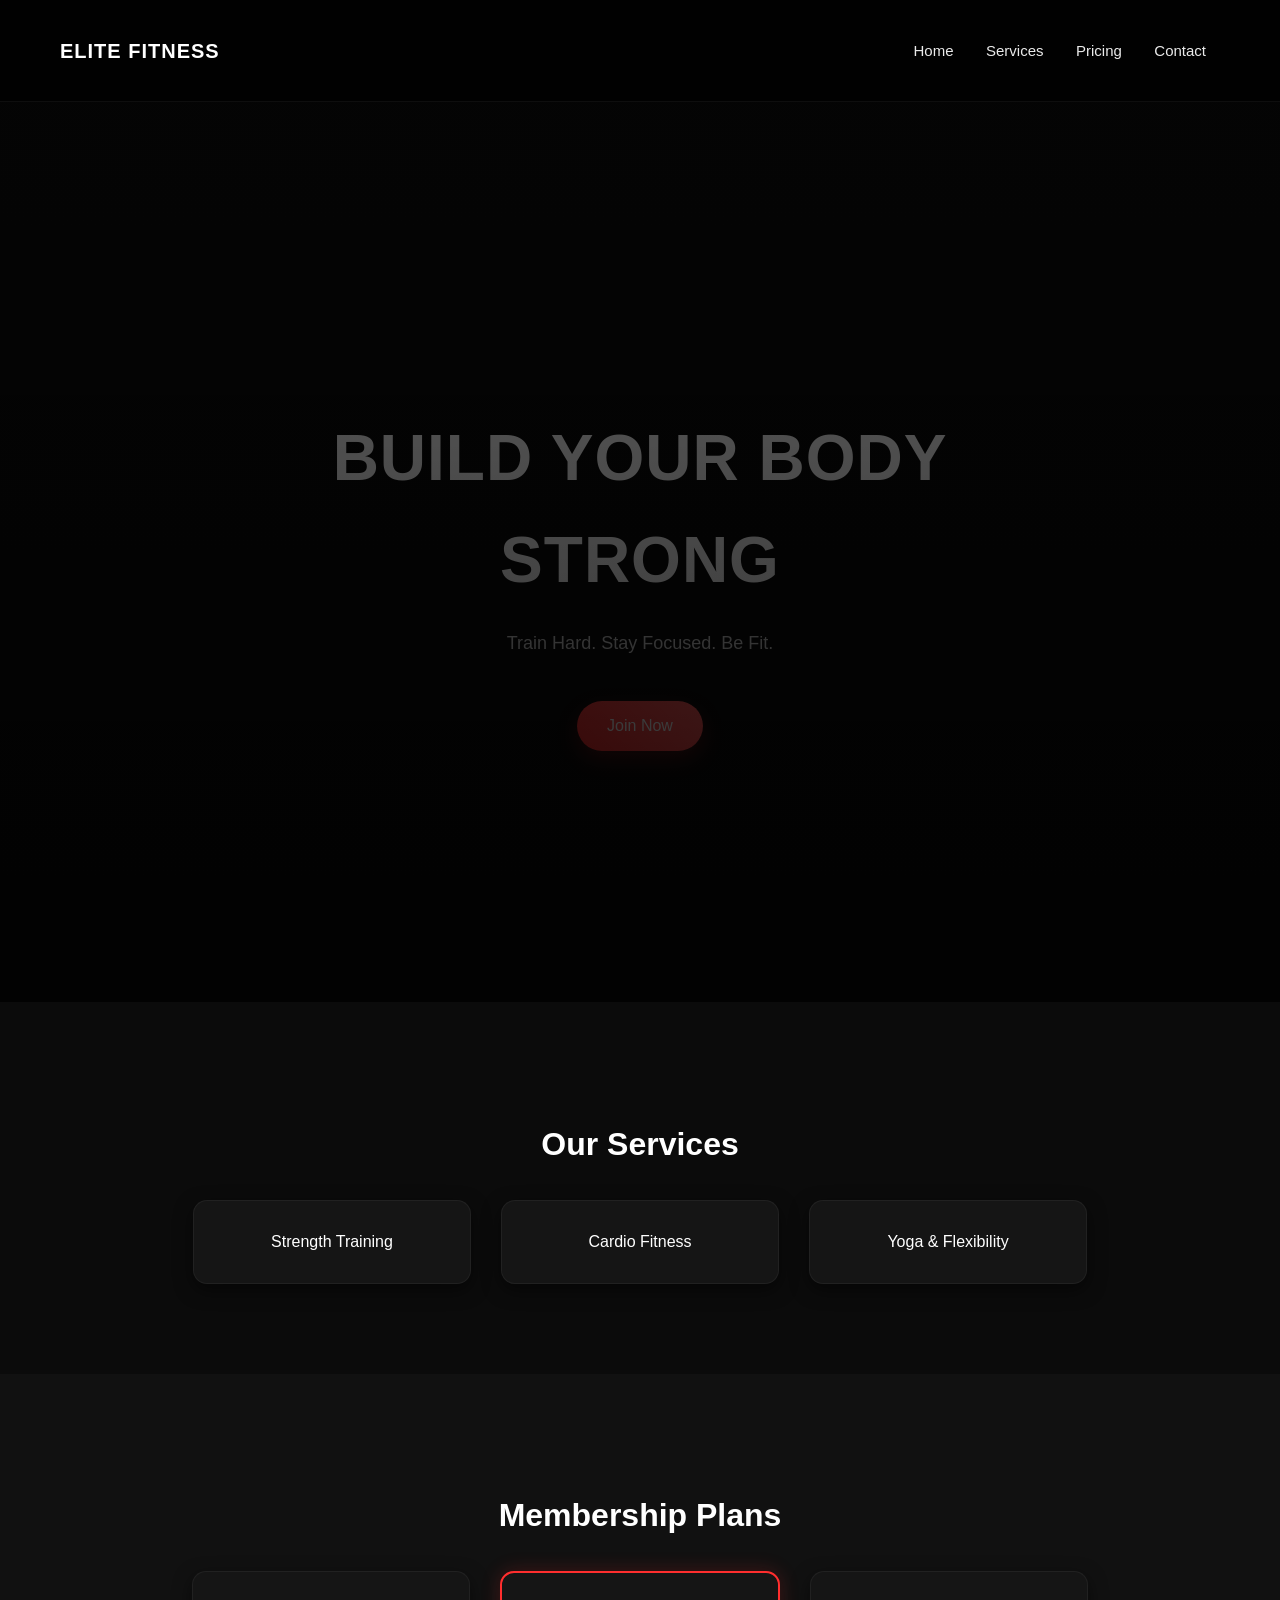
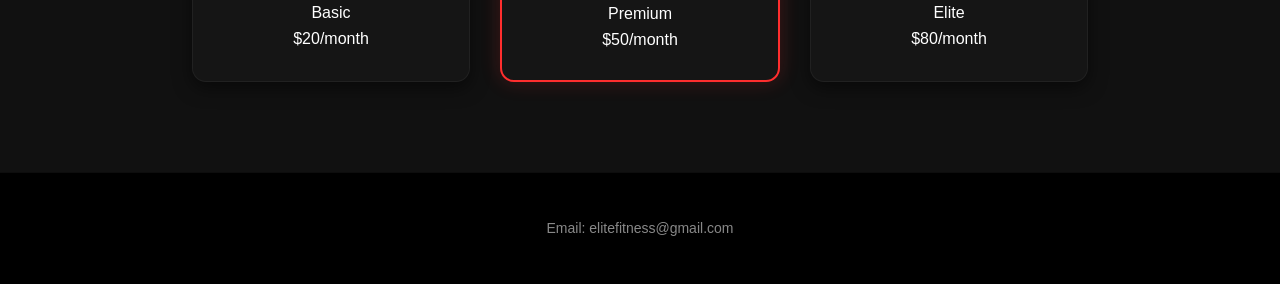
<file: index.html>
<!DOCTYPE html>
<html lang="en">
<head>
  <meta charset="UTF-8">
  <meta name="viewport" content="width=device-width, initial-scale=1.0">
  <title>Elite Fitness Gym</title>
  <link rel="stylesheet" href="style.css">
</head>

<body>

<header class="navbar">
  <h2>ELITE FITNESS</h2>
  <nav>
    <a href="#">Home</a>
    <a href="#services">Services</a>
    <a href="#pricing">Pricing</a>
    <a href="#contact">Contact</a>
  </nav>
</header>

<section class="hero">
  <div class="hero-content">
    <h1>BUILD YOUR BODY STRONG</h1>
    <p>Train Hard. Stay Focused. Be Fit.</p>
    <a href="#pricing" class="btn">Join Now</a>
  </div>
</section>

<section id="services" class="section">
  <h2>Our Services</h2>

  <div class="grid">
    <div class="card">Strength Training</div>
    <div class="card">Cardio Fitness</div>
    <div class="card">Yoga & Flexibility</div>
  </div>
</section>

<section id="pricing" class="section dark">
  <h2>Membership Plans</h2>

  <div class="grid">
    <div class="box">Basic <br> $20/month</div>
    <div class="box highlight">Premium <br> $50/month</div>
    <div class="box">Elite <br> $80/month</div>
  </div>
</section>

<footer id="contact">
  <p>Email: elitefitness@gmail.com</p>
</footer>

</body>
</html>
</file>
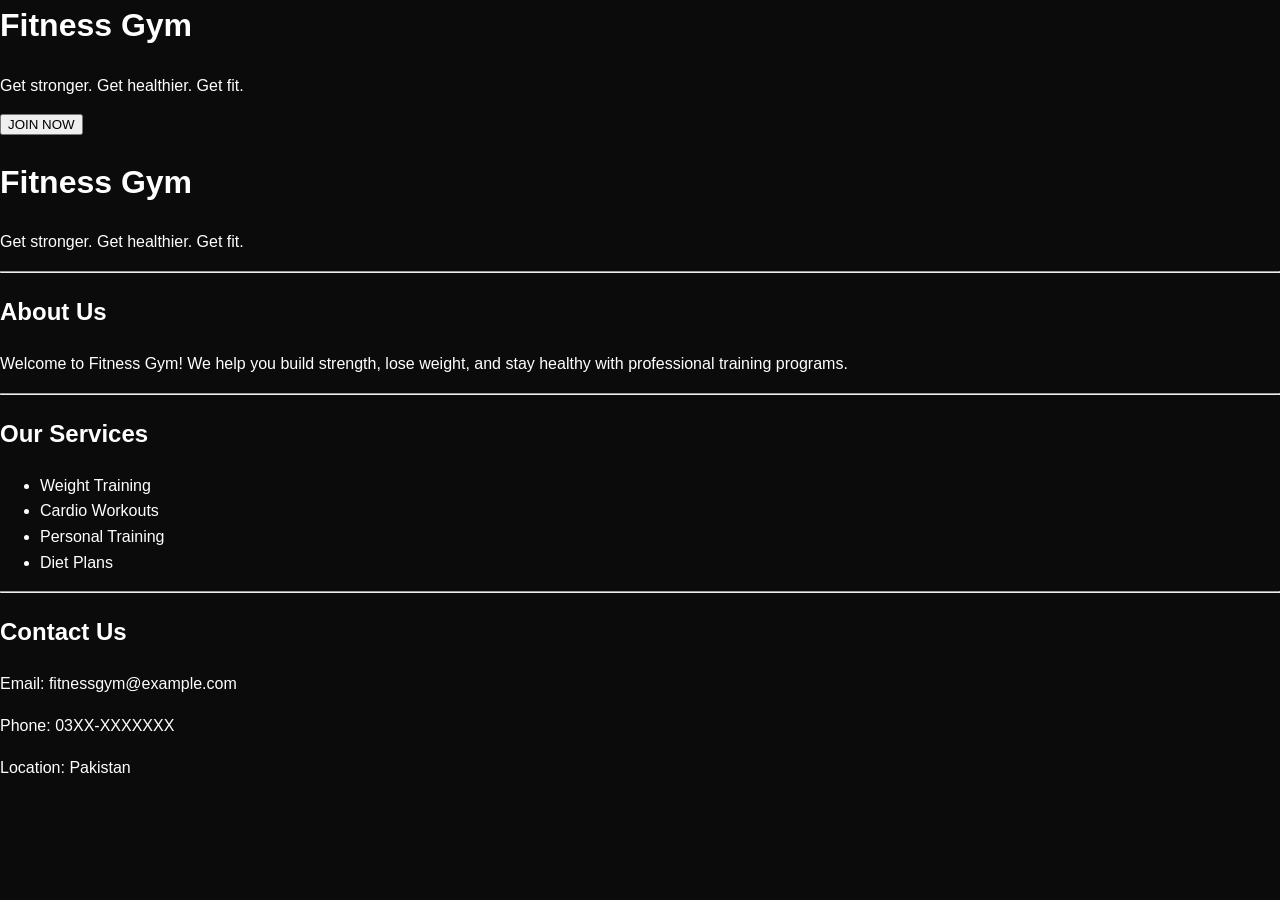
<file: project1.html>
<h1>Fitness Gym</h1>

<p>Get stronger. Get healthier. Get fit.</p>

<button>JOIN NOW</button>
</head>
<link rel="stylesheet" href="style.css">
<body>

    <!-- Header -->
    <h1>Fitness Gym</h1>
    <p>Get stronger. Get healthier. Get fit.</p>

    <hr>

    <!-- About Section -->
    <h2>About Us</h2>
    <p>
        Welcome to Fitness Gym! We help you build strength, lose weight, and stay healthy 
        with professional training programs.
    </p>

    <hr>

    <!-- Services -->
    <h2>Our Services</h2>
    <ul>
        <li>Weight Training</li>
        <li>Cardio Workouts</li>
        <li>Personal Training</li>
        <li>Diet Plans</li>
    </ul>

    <hr>

    <!-- Contact -->
    <h2>Contact Us</h2>
    <p>Email: fitnessgym@example.com</p>
    <p>Phone: 03XX-XXXXXXX</p>
    <p>Location: Pakistan</p>

</body>
</html>
</file>
<file: style.css>
body {
  margin: 0;
  font-family: 'Arial', sans-serif;
  background: #0b0b0b;
  color: white;
  scroll-behavior: smooth;
  line-height: 1.6;
}

/* NAVBAR */
.navbar {
  display: flex;
  justify-content: space-between;
  align-items: center;
  padding: 18px 60px;
  background: rgba(0, 0, 0, 0.85);
  position: sticky;
  top: 0;
  z-index: 1000;
  backdrop-filter: blur(10px);
  border-bottom: 1px solid rgba(255, 255, 255, 0.05);
}

.navbar h2 {
  letter-spacing: 1px;
  font-size: 20px;
}

.navbar a {
  color: #eaeaea;
  margin: 0 14px;
  text-decoration: none;
  font-size: 15px;
  transition: 0.3s ease;
  position: relative;
}

.navbar a::after {
  content: "";
  position: absolute;
  left: 0;
  bottom: -5px;
  width: 0%;
  height: 2px;
  background: #ff2e2e;
  transition: 0.3s;
}

.navbar a:hover {
  color: #ff2e2e;
}

.navbar a:hover::after {
  width: 100%;
}

/* HERO SECTION */
.hero {
  height: 100vh;
  background: url('https://images.unsplash.com/photo-1554284126-aa88f22d8b74') center/cover no-repeat;
  display: flex;
  align-items: center;
  justify-content: center;
  text-align: center;
  position: relative;
}

/* overlay */
.hero::after {
  content: "";
  position: absolute;
  inset: 0;
  background: linear-gradient(
    to bottom,
    rgba(0,0,0,0.6),
    rgba(0,0,0,0.85)
  );
}

/* HERO CONTENT */
.hero-content {
  position: relative;
  max-width: 750px;
  padding: 20px;
}

.hero h1 {
  font-size: 64px;
  margin-bottom: 12px;
  letter-spacing: 1px;
}

.hero p {
  color: #cfcfcf;
  font-size: 18px;
}

/* BUTTON */
.btn {
  display: inline-block;
  margin-top: 25px;
  padding: 12px 30px;
  background: linear-gradient(45deg, #ff2e2e, #ff5e5e);
  color: white;
  text-decoration: none;
  border-radius: 30px;
  transition: 0.3s ease;
  box-shadow: 0 8px 20px rgba(255, 46, 46, 0.25);
  font-weight: 500;
}

.btn:hover {
  transform: translateY(-4px);
  box-shadow: 0 12px 25px rgba(255, 46, 46, 0.35);
}

/* SECTIONS */
.section {
  padding: 90px 20px;
  text-align: center;
}

.section h2 {
  font-size: 32px;
  margin-bottom: 10px;
}

.section p {
  color: #bdbdbd;
}

/* DARK SECTION */
.dark {
  background: #111;
}

/* GRID */
.grid {
  display: flex;
  justify-content: center;
  gap: 30px;
  flex-wrap: wrap;
  margin-top: 30px;
}

/* CARDS */
.card, .box {
  background: #151515;
  padding: 28px;
  width: 220px;
  border-radius: 14px;
  transition: 0.3s ease;
  box-shadow: 0 6px 18px rgba(0,0,0,0.5);
  border: 1px solid rgba(255,255,255,0.05);
}

.card:hover, .box:hover {
  transform: translateY(-7px);
  border: 1px solid #ff2e2e;
  box-shadow: 0 10px 25px rgba(0,0,0,0.6);
}

/* HIGHLIGHT */
.highlight {
  border: 2px solid #ff2e2e;
  box-shadow: 0 0 20px rgba(255,46,46,0.2);
}

/* FOOTER */
footer {
  background: #000;
  padding: 30px;
  text-align: center;
  color: #888;
  font-size: 14px;
  border-top: 1px solid rgba(255,255,255,0.05);
}
</file>
